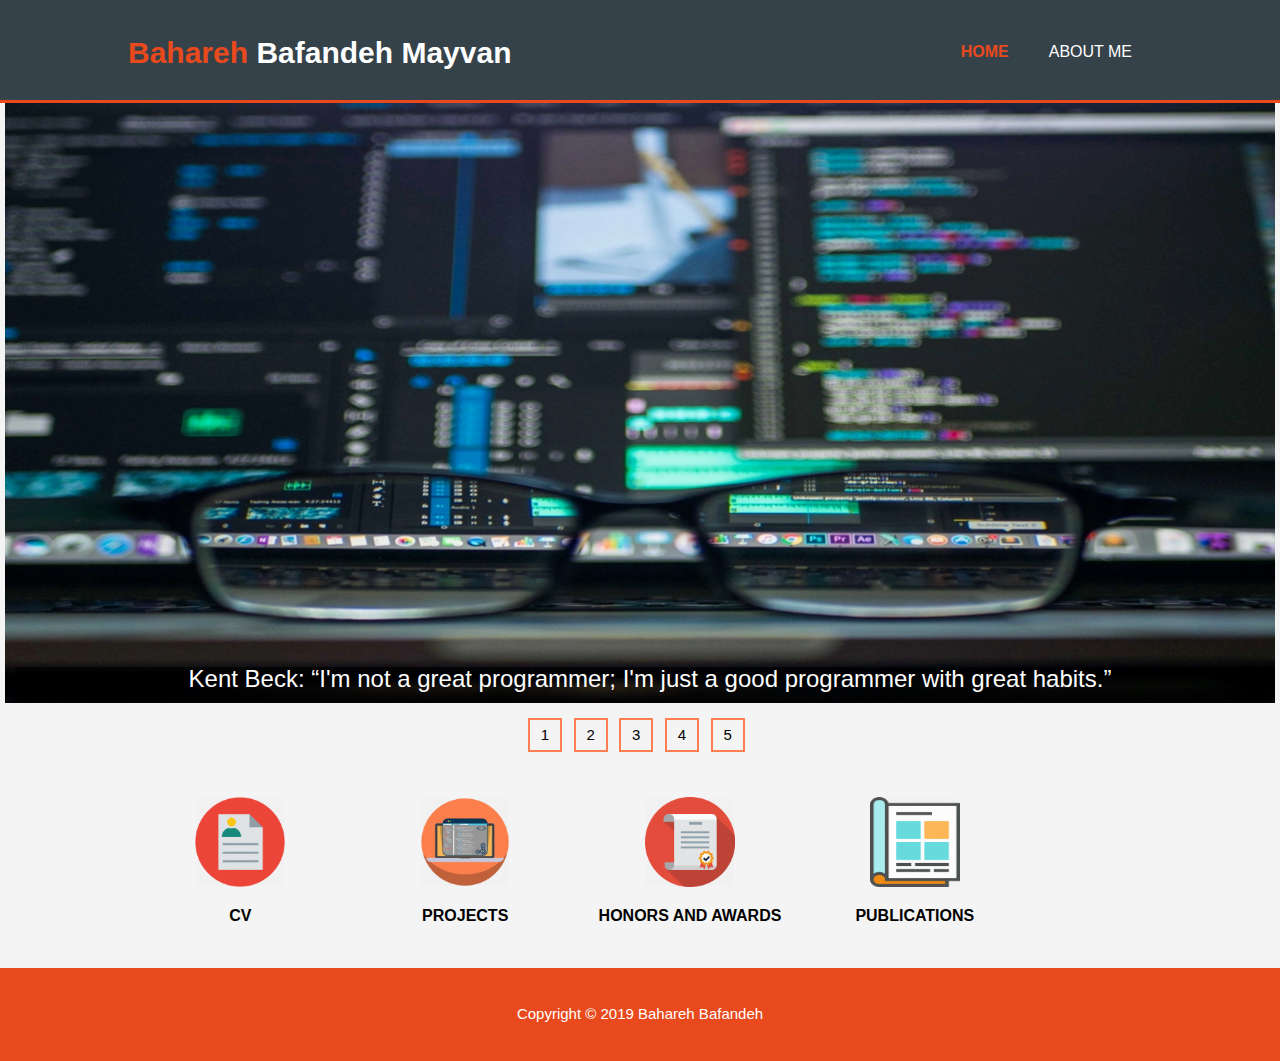
<file: index.html>
<!DOCTYPE html>
<html>
    <head>
        <meta charset="utf-8">
        <!--Make the page responsive -->
        <meta name="viewport" content="width=device-width">
        <!--The next three META tags are for the SEO objective -->
        <meta name="description" content="Bahareh Bafandeh Mayvan">
        <meta name="keywords" content="bahareh bafandeh, personal website, web design">
        <meta name="author" content="Bahareh Bafandeh">
        <title>Bahareh Bafandeh Mayvan | Welcome</title>
        <link rel="stylesheet" href="./css/style.css">
        <script src="main.js"></script>
    </head>
    <body>
        <header>
            <!--To keep the header content in the middle and avoid sticking to borders-->
            <!--The difference between "class" and "id" is that unlike "class", "id" is usually used for unique purposes such as "showcase"-->
            <div class="container">
                <div id="branding">
                    <h1><span class="highlight">Bahareh</span> Bafandeh Mayvan</h1>
                </div>
                <!--"nav" tag is strictly for HTML5 -->
                <nav>
                    <!--"ul" tag is for unordered list -->
                    <ul>
                        <!--"a" tag is for the link -->
                        <li class="current"> <a href="index.html"> Home</a></li>
                        <li> <a href="about.html"> About Me</a></li>
                       <!-- <li> <a href="projects.html"> Projects</a></li>-->
                    </ul>
                </nav>
            </div>
        </header>
        <!--For the showcase! -->
        <section id="showcase">
            <div id="slider">
	           <div id="slider-wrapper">
		          <div class="slide">
			         <img src="./img/program1.png" alt="" />
			         <p class="caption">
                         Kent Beck: “I'm not a great programmer; I'm just a good programmer with great habits.”
                    </p>
		          </div>
		          <div class="slide">
			         <img src="./img/program2.png" alt="" />
			         <p class="caption">
                         Larry Niven: “That's the thing about people who think they hate computers. What they really hate is lousy programmers.” </p>
		          </div>
		          <div class="slide">
			         <img src="./img/program3.png" alt="" />
			         <p class="caption">
                         John Woods: “Always code as if the guy who ends up maintaining your code will be a violent psychopath who knows where you live”</p>
		          </div>
		          <div class="slide">
			         <img src="./img/program4.png" alt="" />
			         <p class="caption">
                        Martin Fowler: “Any fool can write code that a computer can understand. Good programmers write code that humans can understand.”  
                     </p>
		          </div>
		          <div class="slide">
			         <img src="./img/program5.png" alt="" />
			         <p class="caption">
                        Robert C. Martin: “Truth can only be found in one place: the code.”
                     </p>
		          </div>
	           </div>
	           <div id="slider-nav">
		          <a href="#" data-slide="0">1</a>
		          <a href="#" data-slide="1">2</a>
		          <a href="#" data-slide="2">3</a>
		          <a href="#" data-slide="3">4</a>
		          <a href="#" data-slide="4">5</a>
	           </div>
            </div>	
        </section>         
        <section id="boxes">
            <div class="container">
                <div class="box">
                    <a href="./Docs/CV-Bahareh.pdf"><img src="./img/icon1_1.png" ></a>
                    <h3><a href="./Docs/CV-Bahareh.pdf" download="bafandeh_CV"> CV</a></h3>
                    <!--<p>Cras id aliquam nunc. Mauris justo nunc, mattis ut semper ac, tristique non erat</p>-->
                </div>
                <div class="box">
                    <a href="project.html"><img src="./img/icon2.png"></a>
                    <h3><a href="project.html"> Projects</a></h3>
                </div>
                <div class="box">
                    <a href="honors.html"><img src="./img/honors.png"></a>
                    <h3><a href="honors.html"> Honors and awards</a></h3>
                </div>

                <div class="box">
                    <a href="publications.html"><img src="./img/icon4.png"></a>
                    <h3><a href="publications.html"> Publications</a></h3>
                </div>
            </div>
        </section>
        <footer>
            <p>Copyright &copy; 2019 Bahareh Bafandeh</p>
        </footer>
    </body>
</html>
</file>
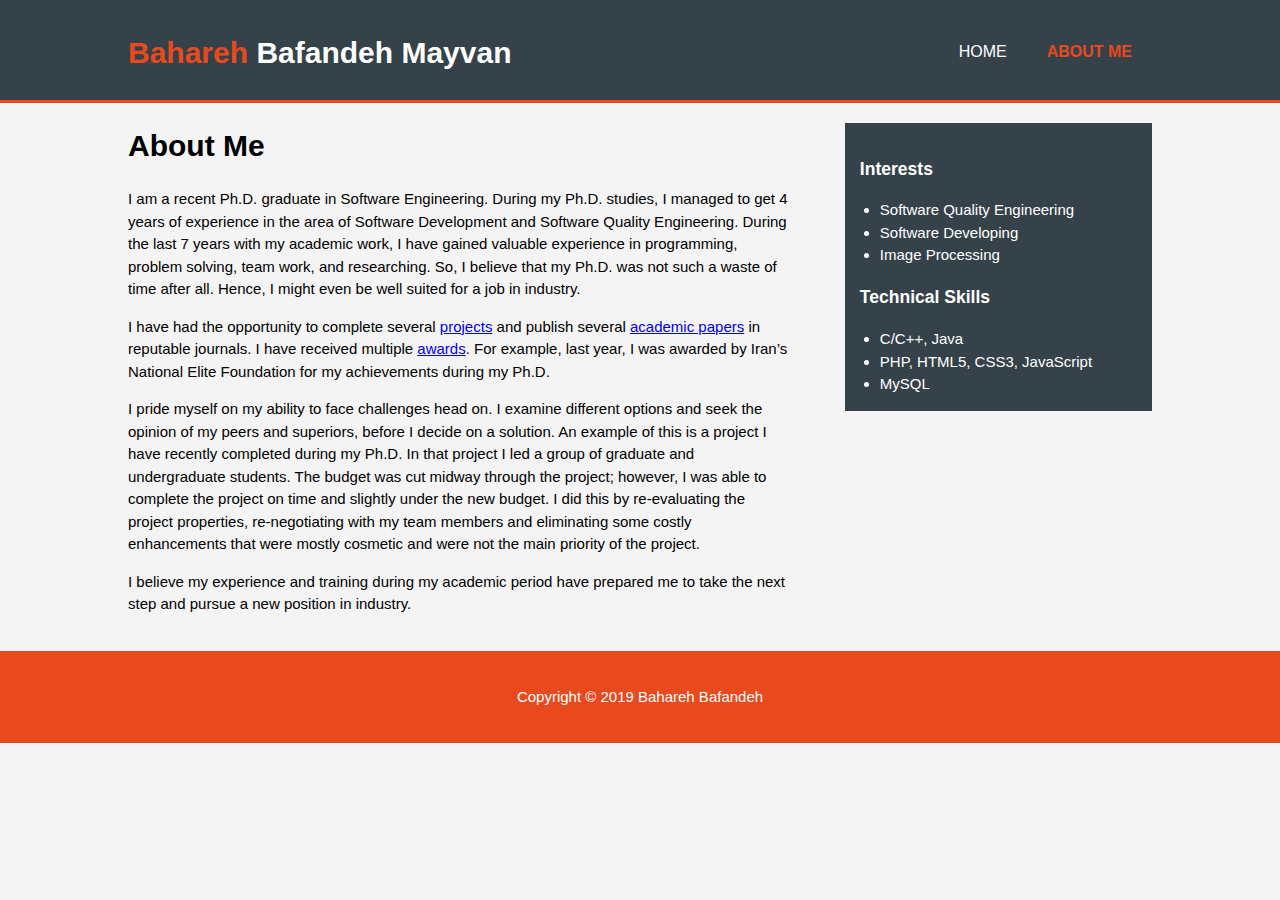
<file: about.html>
<!DOCTYPE html>
<html>
    <head>
        <meta charset="utf-8">
        <!--Make the page responsive -->
        <meta name="viewport" content="width=device-width">
        <!--The next three META tags are for the SEO objective -->
        <meta name="description" content="Bahareh Bafandeh Mayvan">
        <meta name="keywords" content="bahareh bafandeh, personal website, web design">
        <meta name="author" content="Bahareh Bafandeh">
        <title>Bahareh Bafandeh Mayvan | About Me</title>
        <link rel="stylesheet" href="./css/style.css">
        <script src="main.js"></script>
    </head>
    <body>
        <header>
            <div class="container">
                <div id="branding">
                    <h1><span class="highlight">Bahareh</span> Bafandeh Mayvan</h1>
                </div>
                <!--"nav" tag is strictly for HTML5 -->
                <nav>
                    <!--"ul" tag is for unordered list -->
                    <ul>
                        <!--"a" tag is for the link -->
                        <li> <a href="index.html"> Home</a></li>
                        <li class="current"> <a href="about.html"> About Me</a></li>
                       <!-- <li> <a href="projects.html"> Projects</a></li>-->
                    </ul>
                </nav>
            </div>
        </header>
        <section id="main">
            <div class="container">
                <!--HTML5 semantic tag -->
                <article id="main-col">
                    <h1 class="page-title">About Me</h1>
                    <p>
                        I am a recent Ph.D. graduate in Software Engineering. During my Ph.D. studies, I managed to get 4 years of experience in the area of Software Development and Software Quality Engineering. During the last 7 years with my academic work, I have gained valuable experience in programming, problem solving, team work, and researching. So, I believe that my Ph.D. was not such a waste of time after all. Hence, I might even be well suited for a job in industry.
                    </p>
                    <p>
                        I have had the opportunity to complete several <a href="project.html">projects</a> and publish several <a href="publications.html">academic papers</a> in reputable journals. I have received multiple <a href="honors.html">awards</a>. For example, last year, I was awarded by Iran’s National Elite Foundation for my achievements during my Ph.D.
                    </p>
                    <p>
                        I pride myself on my ability to face challenges head on. I examine different options and seek the opinion of my peers and superiors, before I decide on a solution. An example of this is a project I have recently completed during my Ph.D. In that project I led a group of graduate and undergraduate students. The budget was cut midway through the project; however, I was able to complete the project on time and slightly under the new budget. I did this by re-evaluating the project properties, re-negotiating with my team members and eliminating some costly enhancements that were mostly cosmetic and were not the main priority of the project.
                    </p>
                    <p>
                        I believe my experience and training during my academic period have prepared me to take the next step and pursue a new position in industry. 
                    </p>
                </article> 
                <!--HTML5 semantic tag -->
                <aside id="sidebar">
                    <div class="dark">
                    <h3>Interests</h3>
                        <ul>
                            <li>Software Quality Engineering</li>
                            <li>Software Developing</li>
                            <li>Image Processing</li>
                        </ul>
                    <h3>Technical Skills</h3>
                        <ul>
                            <li>C/C++, Java</li>
                            <li>PHP, HTML5, CSS3, JavaScript</li>
                            <li>MySQL</li>
                        </ul>
                    </div>
                </aside>
            </div>
        </section>
        <footer>
            <p>Copyright &copy; 2019 Bahareh Bafandeh</p>
        </footer>
    </body>
</html>
</file>
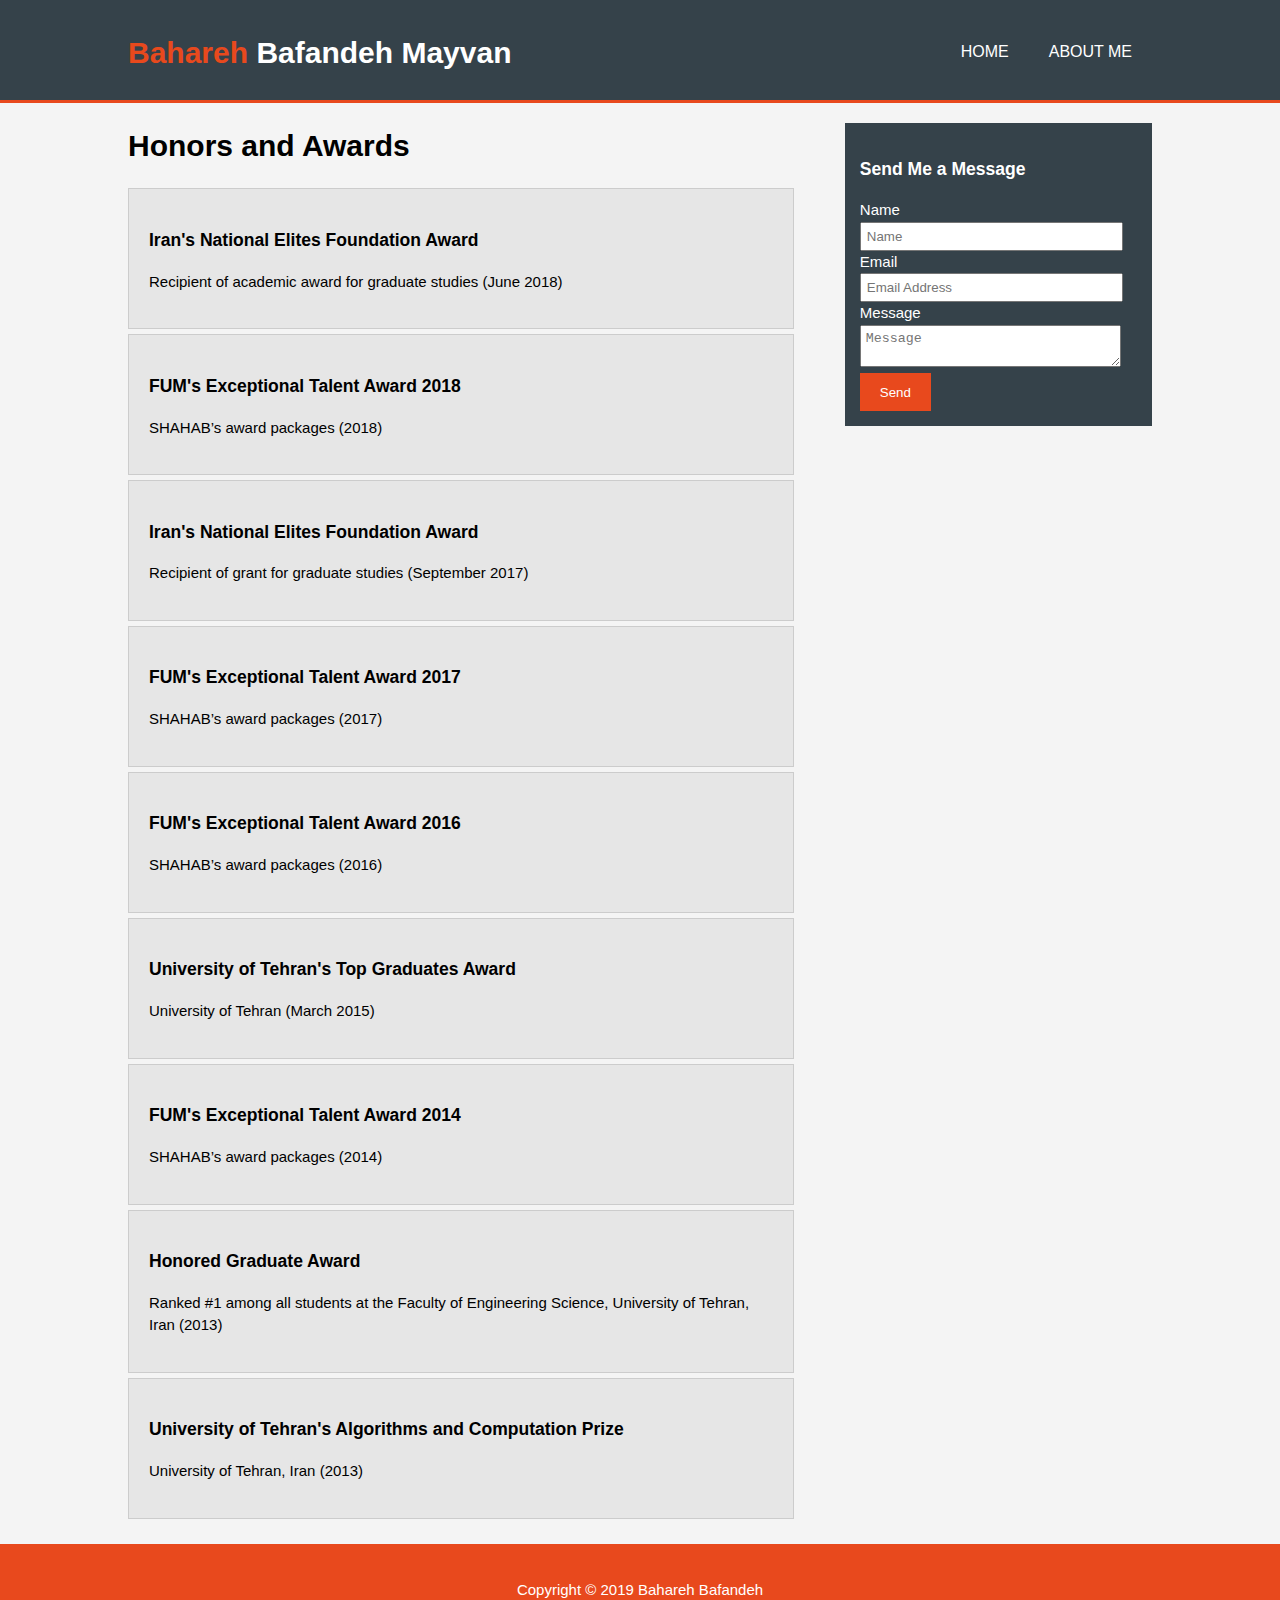
<file: honors.html>
<!DOCTYPE html>
<html>
    <head>
        <meta charset="utf-8">
        <!--Make the page responsive -->
        <meta name="viewport" content="width=device-width">
        <!--The next three META tags are for the SEO objective -->
        <meta name="description" content="Bahareh Bafandeh Mayvan">
        <meta name="keywords" content="bahareh bafandeh, personal website, web design">
        <meta name="author" content="Bahareh Bafandeh">
        <title>Bahareh Bafandeh Mayvan | Honors</title>
        <link rel="stylesheet" href="./css/style.css">
        <script src="main.js"></script>
    </head>
    <body>
        <header>
            <div class="container">
                <div id="branding">
                    <h1><span class="highlight">Bahareh</span> Bafandeh Mayvan</h1>
                </div>
                <!--"nav" tag is strictly for HTML5 -->
                <nav>
                    <!--"ul" tag is for unordered list -->
                    <ul>
                        <!--"a" tag is for the link -->
                        <li> <a href="index.html"> Home</a></li>
                        <li> <a href="about.html"> About Me</a></li>
                       <!-- <li> <a href="projects.html"> Projects</a></li>-->
                    </ul>
                </nav>
            </div>
        </header>
        <section id="main">
            <div class="container">
                <!--HTML5 semantic tag -->
                <article id="main-col">
                    <h1 class="page-title">Honors and Awards</h1>
                    <ul id="projects">
                        <li>
                            <h3>Iran's National Elites Foundation Award</h3>
                            <p>
                                Recipient of academic award for graduate studies (June 2018)
                            </p>
                        </li>
                        <li>
                            <h3>FUM's Exceptional Talent Award 2018</h3>
                            <p>
                                SHAHAB’s award packages (2018)
                            </p>
                        </li>
                        <li>
                            <h3>Iran's National Elites Foundation Award</h3>
                            <p>
                                Recipient of grant for graduate studies (September 2017)
                            </p>
                        </li>
                        <li>
                            <h3>FUM's Exceptional Talent Award 2017</h3>
                            <p>
                                SHAHAB’s award packages (2017)
                            </p>
                        </li>
                        <li>
                            <h3>FUM's Exceptional Talent Award 2016</h3>
                            <p>
                                SHAHAB’s award packages (2016)
                            </p>
                        </li>
                        <li>
                            <h3>University of Tehran's Top Graduates Award</h3>
                            <p>
                                University of Tehran (March 2015)
                            </p>
                        </li>
                        <li>
                            <h3>FUM's Exceptional Talent Award 2014</h3>
                            <p>
                                SHAHAB’s award packages (2014)
                            </p>
                        </li>
                        <li>
                            <h3>Honored Graduate Award</h3>
                            <p>
                                Ranked #1 among all students at the Faculty of Engineering Science, University of Tehran, Iran (2013)
                            </p>
                        </li>
                        <li>
                            <h3>University of Tehran's Algorithms and Computation Prize</h3>
                            <p>
                                University of Tehran, Iran (2013)
                            </p>
                        </li>
                    </ul>
                </article> 
                <!--HTML5 semantic tag -->
                <aside id="sidebar">
                    <div class="dark">
                    <h3>Send Me a Message</h3>
                        <form onsubmit="return Validate()" name="vform" class="quote">
                            <div id="username_div">
                                <label>Name</label><br>
                                <input type="text" name="username" placeholder="Name">
                                <div id="name_error"></div>
                            </div>
                            <div id="email_div">
                                <label>Email</label><br>
                                <input type="email" name="email" placeholder="Email Address">
                                <div id="email_error"></div>
                            </div>
                            <div id="message_div">
                                <label>Message</label><br>
                                <textarea name="message" placeholder="Message"></textarea>
                                <div id="message_error"></div>
                            </div>
                            <button class="button_1" type="submit">Send</button>
                        </form>
                        <script src="validation.js">                      
                        </script>
                    </div>
                </aside>
            </div>
        </section>
        <footer>
            <p>Copyright &copy; 2019 Bahareh Bafandeh</p>
        </footer>
    </body>
</html>
</file>
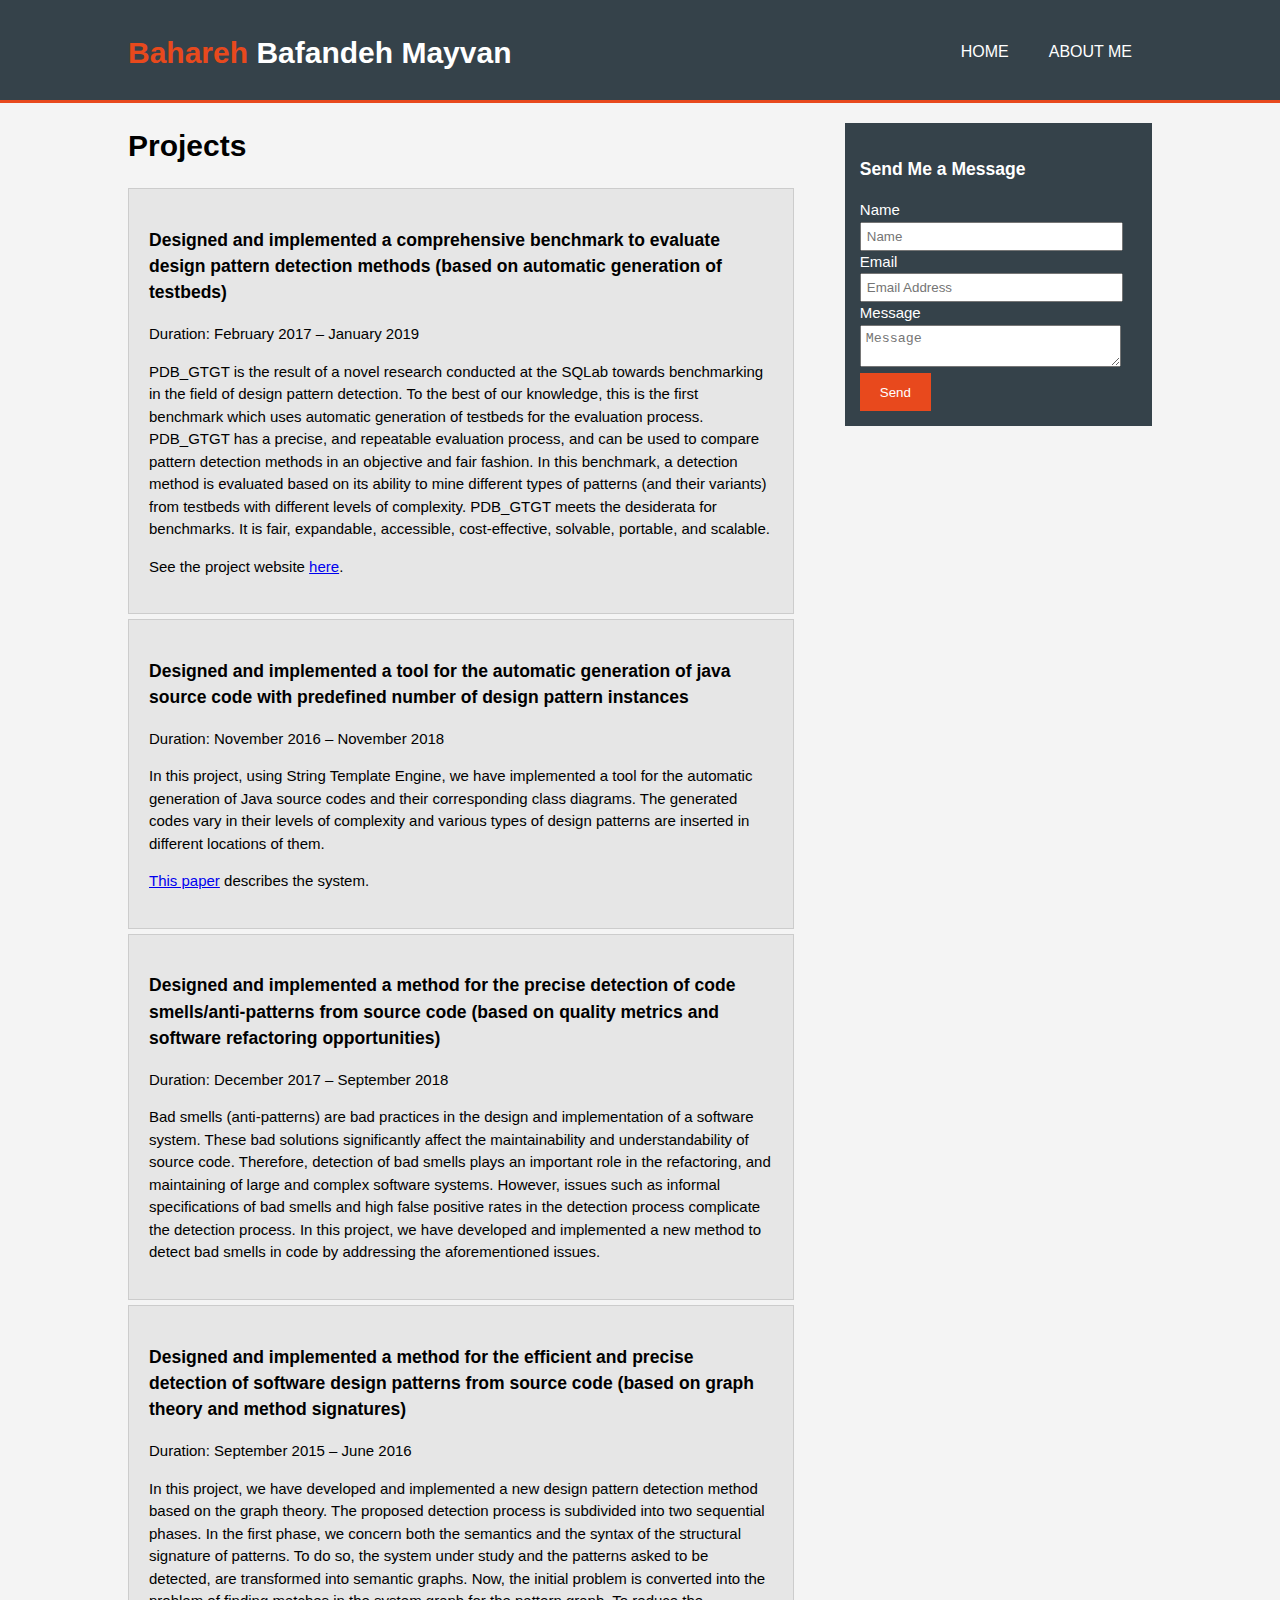
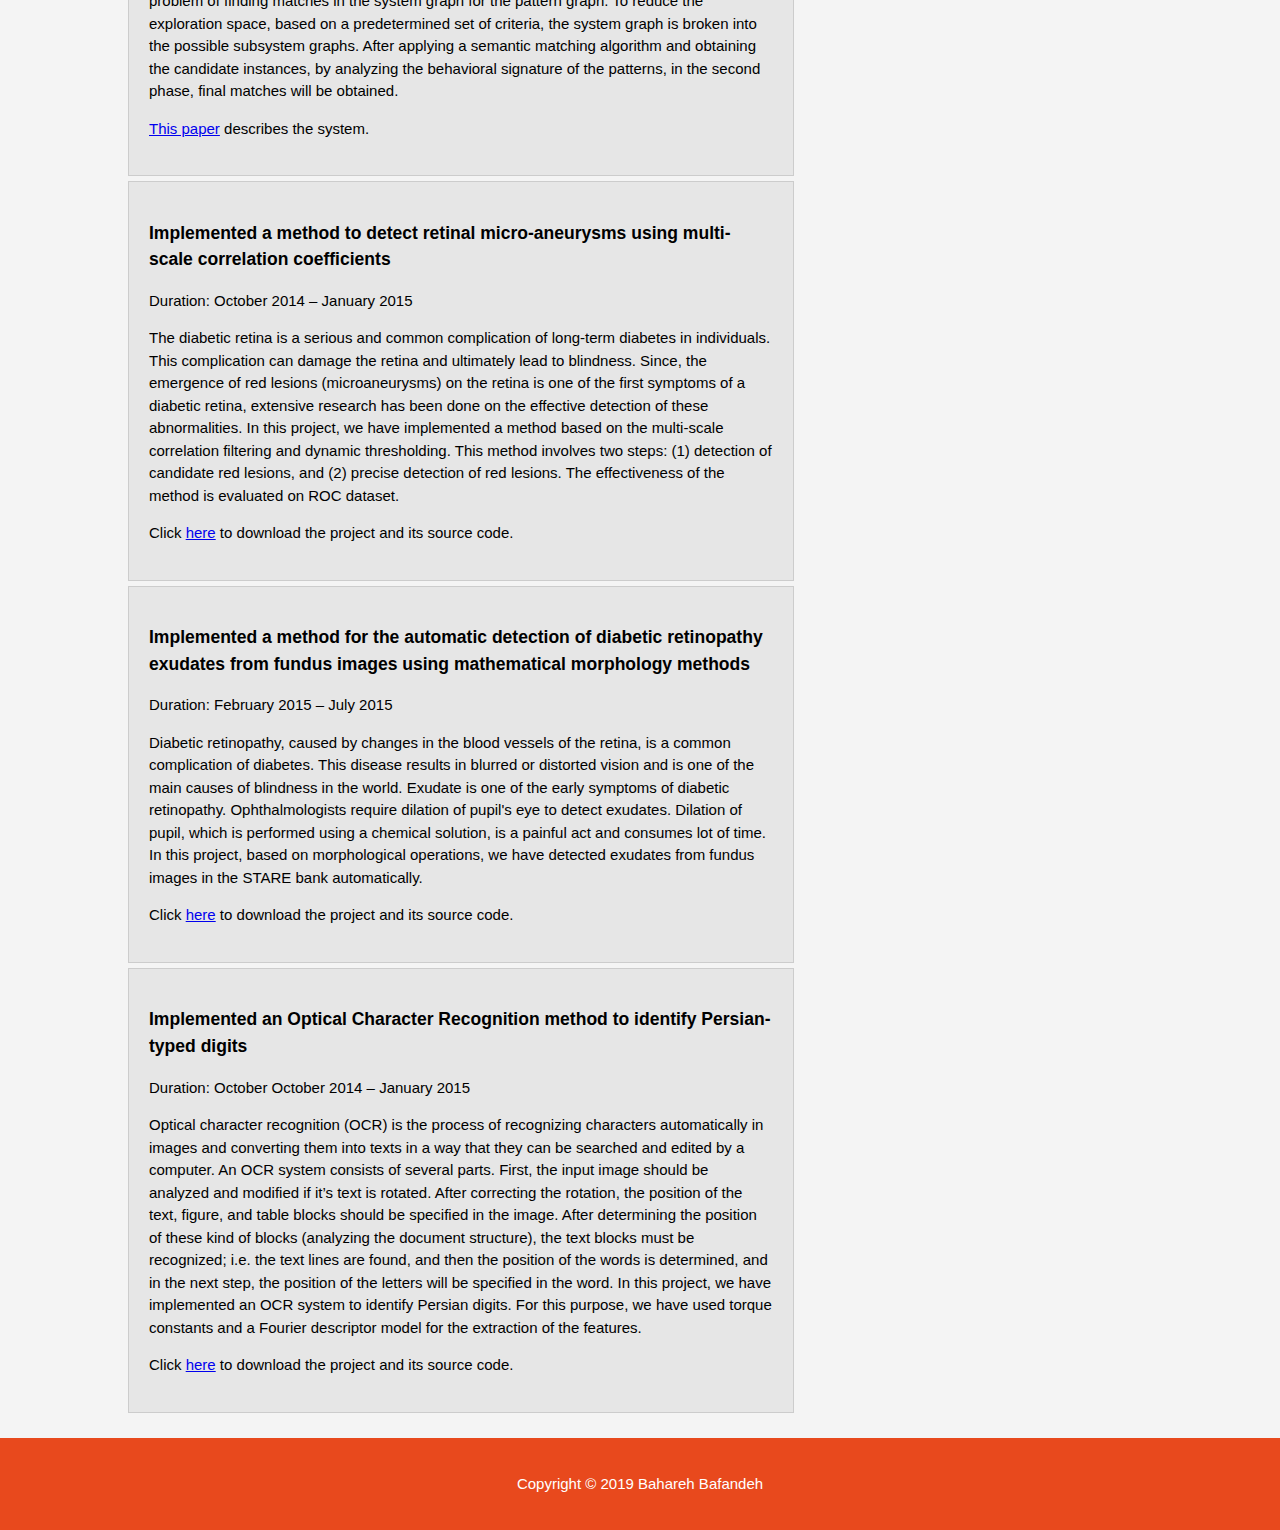
<file: project.html>
<!DOCTYPE html>
<html>
    <head>
        <meta charset="utf-8">
        <!--Make the page responsive -->
        <meta name="viewport" content="width=device-width">
        <!--The next three META tags are for the SEO objective -->
        <meta name="description" content="Bahareh Bafandeh Mayvan">
        <meta name="keywords" content="bahareh bafandeh, personal website, web design">
        <meta name="author" content="Bahareh Bafandeh">
        <title>Bahareh Bafandeh Mayvan | Projects</title>
        <link rel="stylesheet" href="./css/style.css">
        <script src="main.js"></script>
    </head>
    <body>
        <header>
            <div class="container">
                <div id="branding">
                    <h1><span class="highlight">Bahareh</span> Bafandeh Mayvan</h1>
                </div>
                <!--"nav" tag is strictly for HTML5 -->
                <nav>
                    <!--"ul" tag is for unordered list -->
                    <ul>
                        <!--"a" tag is for the link -->
                        <li> <a href="index.html"> Home</a></li>
                        <li> <a href="about.html"> About Me</a></li>
                       <!-- <li> <a href="projects.html"> Projects</a></li>-->
                    </ul>
                </nav>
            </div>
        </header>
        <section id="main">
            <div class="container">
                <!--HTML5 semantic tag -->
                <article id="main-col">
                    <h1 class="page-title">Projects</h1>
                    <ul id="projects">
                        <li>
                            <h3>Designed and implemented a comprehensive benchmark to evaluate design pattern detection methods (based on automatic generation of testbeds)</h3>
                            <p>
                                Duration: February 2017 – January 2019
                            </p>
                            <p>
                                PDB_GTGT is the result of a novel research conducted at the SQLab towards benchmarking in the field of design pattern detection. To the best of our knowledge, this is the first benchmark which uses automatic generation of testbeds for the evaluation process. PDB_GTGT has a precise, and repeatable evaluation process, and can be used to compare pattern detection methods in an objective and fair fashion. In this benchmark, a detection method is evaluated based on its ability to mine different types of patterns (and their variants) from testbeds with different levels of complexity. PDB_GTGT meets the desiderata for benchmarks. It is fair, expandable, accessible, cost-effective, solvable, portable, and scalable.
                            </p>
                            <p>
                                See the project website <a href="http://198.143.181.41/">here</a>.
                            </p>
                        </li>
                        <li>
                            <h3>Designed and implemented a tool for the automatic generation of java source code with predefined number of design pattern instances</h3>
                            <p>
                                Duration: November 2016 – November 2018
                            </p>
                            <p>
                                In this project, using String Template Engine, we have implemented a tool for the automatic generation of Java source codes and their corresponding class diagrams. The generated codes vary in their levels of complexity and various types of design patterns are inserted in different locations of them.
                            </p>
                            <p>
                                <a href="https://www.sciencedirect.com/science/article/abs/pii/S0950584919300102">This paper</a> describes the system.
                            </p>
                        </li>
                        <li>
                            <h3>Designed and implemented a method for the precise detection of code smells/anti-patterns from source code (based on quality metrics and software refactoring opportunities)</h3>
                            <p>
                                Duration: December 2017 – September 2018
                            </p>
                            <p>
                                Bad smells (anti-patterns) are bad practices in the design and implementation of a software system. These bad solutions significantly affect the maintainability and understandability of source code. Therefore, detection of bad smells plays an important role in the refactoring, and maintaining of large and complex software systems. However, issues such as informal specifications of bad smells and high false positive rates in the detection process complicate the detection process. In this project, we have developed and implemented a new method to detect bad smells in code by addressing the aforementioned issues. 
                            </p>
                        </li>
                        <li>
                            <h3>Designed and implemented a method for the efficient and precise detection of software design patterns from source code (based on graph theory and method signatures)</h3>
                            <p>
                                Duration: September 2015 – June 2016
                            </p>
                            <p>
                                In this project, we have developed and implemented a new design pattern detection method based on the graph theory. The proposed detection process is subdivided into two sequential phases. In the first phase, we concern both the semantics and the syntax of the structural signature of patterns. To do so, the system under study and the patterns asked to be detected, are transformed into semantic graphs. Now, the initial problem is converted into the problem of finding matches in the system graph for the pattern graph. To reduce the exploration space, based on a predetermined set of criteria, the system graph is broken into the possible subsystem graphs. After applying a semantic matching algorithm and obtaining the candidate instances, by analyzing the behavioral signature of the patterns, in the second phase, final matches will be obtained.
                            </p>
                            <p>
                                <a href="https://www.sciencedirect.com/science/article/abs/pii/S0950705117300084">This paper</a> describes the system.
                            </p>
                        </li>
                        <li>
                            <h3>Implemented a method to detect retinal micro-aneurysms using multi-scale correlation coefficients</h3>
                            <p>
                                Duration: October 2014 – January 2015
                            </p>
                            <p>
                                The diabetic retina is a serious and common complication of long-term diabetes in individuals. This complication can damage the retina and ultimately lead to blindness. Since, the emergence of red lesions (microaneurysms) on the retina is one of the first symptoms of a diabetic retina, extensive research has been done on the effective detection of these abnormalities. In this project, we have implemented a method based on the multi-scale correlation filtering and dynamic thresholding. This method involves two steps: (1) detection of candidate red lesions, and (2) precise detection of red lesions. The effectiveness of the method is evaluated on ROC dataset. 
                            </p>
                            <p>
                                Click <a href="./Docs/detect_retinal_micro_aneurysms.pdf" download="bafandeh_Proj4">here</a> to download the project and its source code.
                            </p>
                        </li>
                        <li>
                            <h3>Implemented a method for the automatic detection of diabetic retinopathy exudates from fundus images using mathematical morphology methods</h3>
                            <p>
                                Duration: February 2015 – July 2015
                            </p>
                            <p>
                                Diabetic retinopathy, caused by changes in the blood vessels of the retina, is a common complication of diabetes. This disease results in blurred or distorted vision and is one of the main causes of blindness in the world. Exudate is one of the early symptoms of diabetic retinopathy. Ophthalmologists require dilation of pupil's eye to detect exudates. Dilation of pupil, which is performed using a chemical solution, is a painful act and consumes lot of time. In this project, based on morphological operations, we have detected exudates from fundus images in the STARE bank automatically. 
                            </p>
                            <p>
                                Click <a href="./Docs/morphology.pdf" download="bafandeh_Proj5">here</a> to download the project and its source code.
                            </p>
                        </li>
                        <li>
                            <h3>Implemented an Optical Character Recognition method to identify Persian-typed digits</h3>
                            <p>
                                Duration: October October 2014 – January 2015
                            </p>
                            <p>
                                Optical character recognition (OCR) is the process of recognizing characters automatically in images and converting them into texts in a way that they can be searched and edited by a computer. An OCR system consists of several parts. First, the input image should be analyzed and modified if it’s text is rotated. After correcting the rotation, the position of the text, figure, and table blocks should be specified in the image. After determining the position of these kind of blocks (analyzing the document structure), the text blocks must be recognized; i.e. the text lines are found, and then the position of the words is determined, and in the next step, the position of the letters will be specified in the word. In this project, we have implemented an OCR system to identify Persian digits. For this purpose, we have used torque constants and a Fourier descriptor model for the extraction of the features. 
                            </p>
                            <p>
                                Click <a href="./Docs/OCR.pdf" download="bafandeh_Proj7">here</a> to download the project and its source code.
                            </p>
                        </li>

                    </ul>
                </article> 
                <!--HTML5 semantic tag -->
                <aside id="sidebar">
                    <div class="dark">
                    <h3>Send Me a Message</h3>
                        <form onsubmit="return Validate()" name="vform" class="quote">
                            <div id="username_div">
                                <label>Name</label><br>
                                <input type="text" name="username" placeholder="Name">
                                <div id="name_error"></div>
                            </div>
                            <div id="email_div">
                                <label>Email</label><br>
                                <input type="email" name="email" placeholder="Email Address">
                                <div id="email_error"></div>
                            </div>
                            <div id="message_div">
                                <label>Message</label><br>
                                <textarea name="message" placeholder="Message"></textarea>
                                <div id="message_error"></div>
                            </div>
                            <button class="button_1" type="submit">Send</button>
                        </form>
                        <script src="validation.js">                      
                        </script>
                    </div>
                </aside>
            </div>
        </section>
        <footer>
            <p>Copyright &copy; 2019 Bahareh Bafandeh</p>
        </footer>
    </body>
</html>
</file>
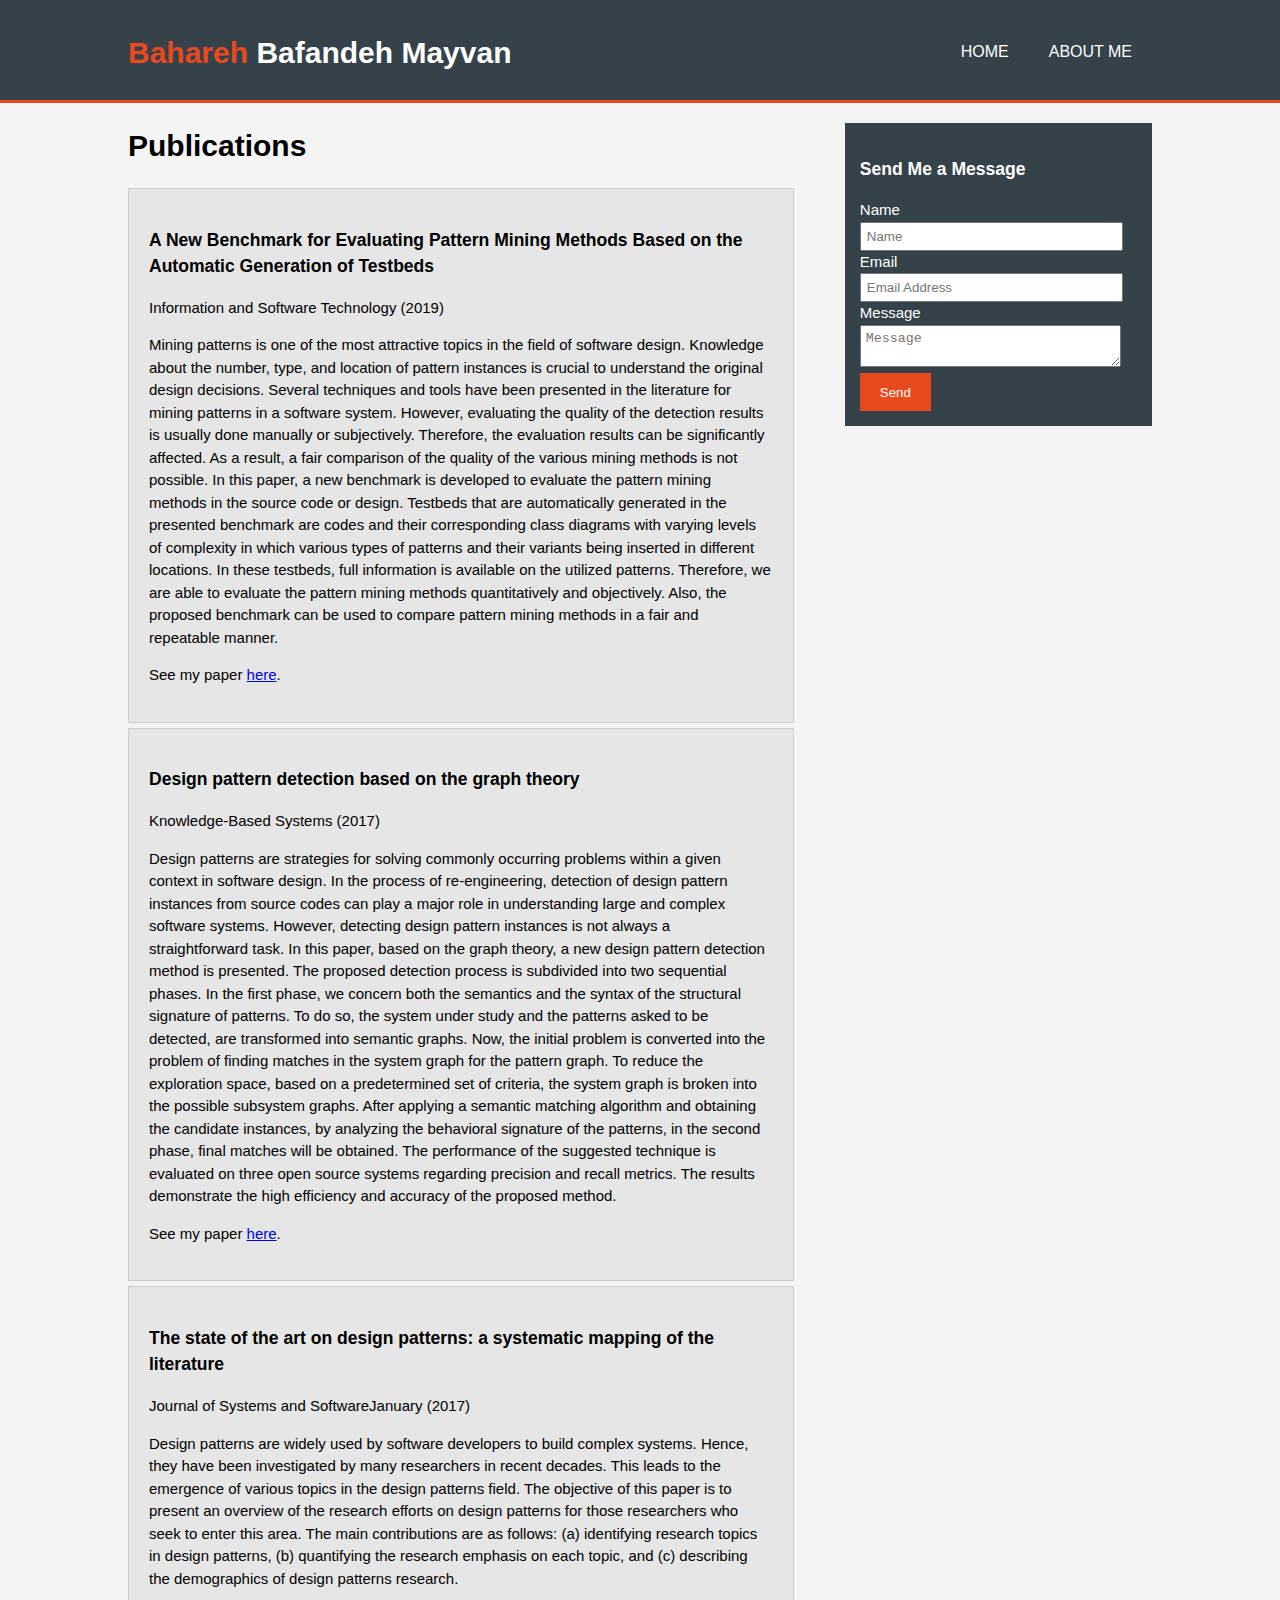
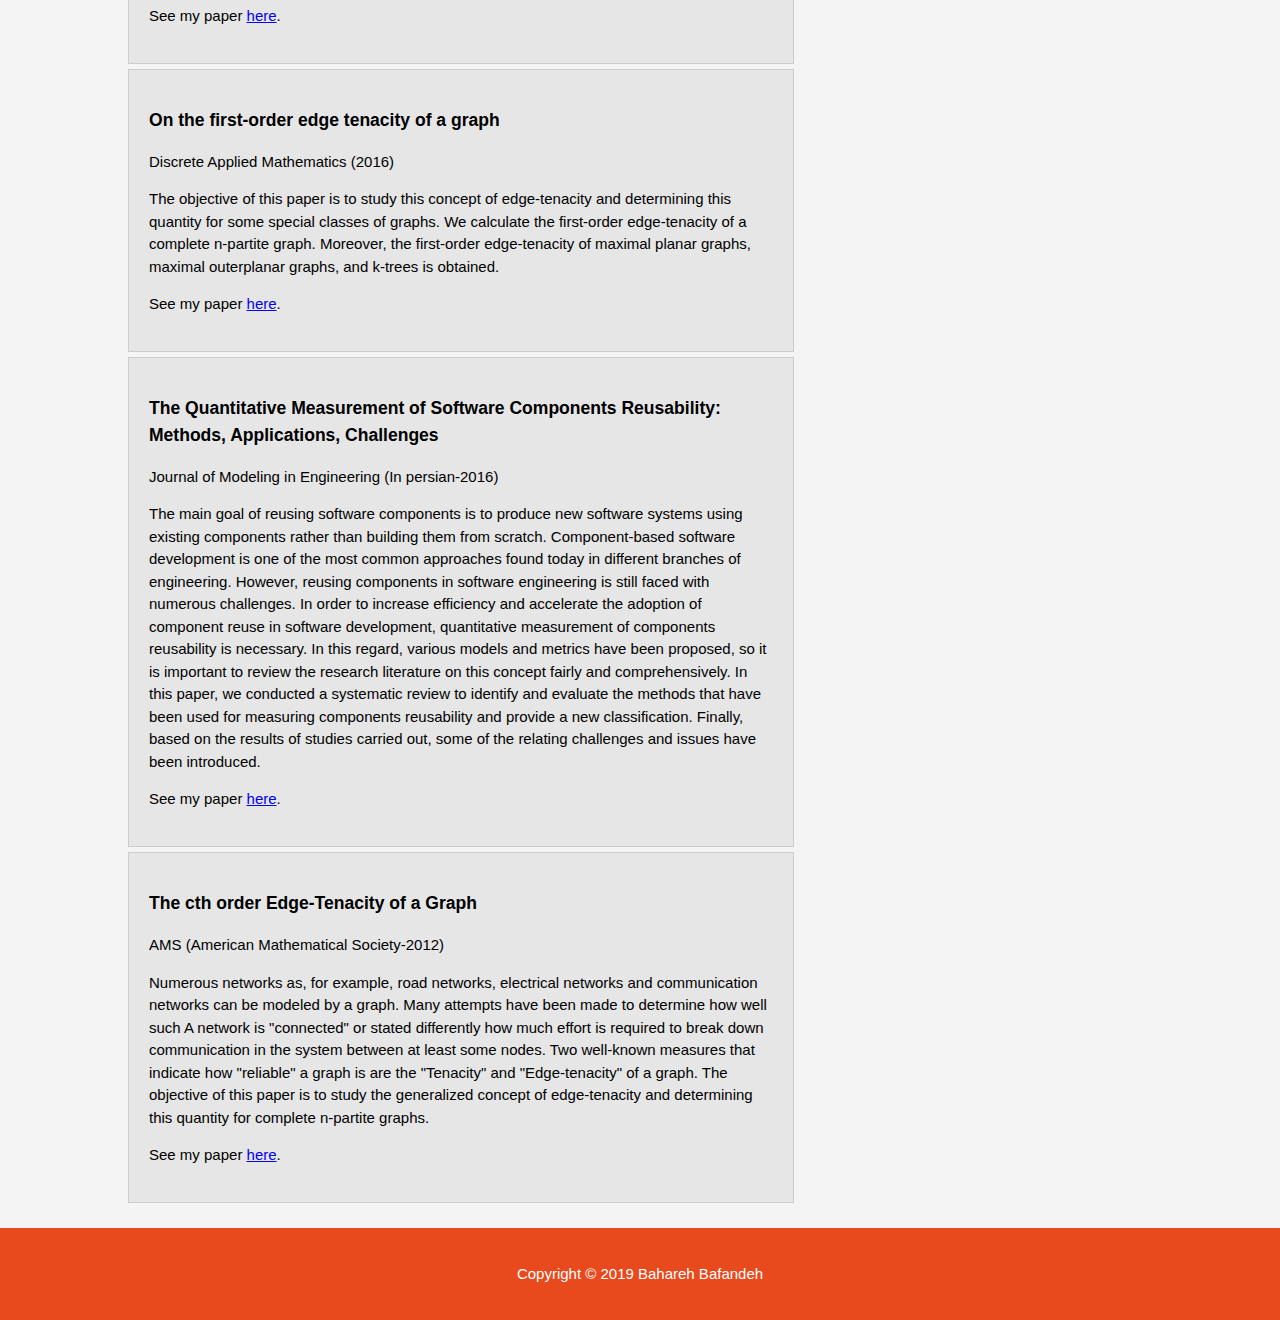
<file: publications.html>
<!DOCTYPE html>
<html>
    <head>
        <meta charset="utf-8">
        <!--Make the page responsive -->
        <meta name="viewport" content="width=device-width">
        <!--The next three META tags are for the SEO objective -->
        <meta name="description" content="Bahareh Bafandeh Mayvan">
        <meta name="keywords" content="bahareh bafandeh, personal website, web design">
        <meta name="author" content="Bahareh Bafandeh">
        <title>Bahareh Bafandeh Mayvan | Publications</title>
        <link rel="stylesheet" href="./css/style.css">
    </head>
    <body>
        <header>
            <div class="container">
                <div id="branding">
                    <h1><span class="highlight">Bahareh</span> Bafandeh Mayvan</h1>
                </div>
                <!--"nav" tag is strictly for HTML5 -->
                <nav>
                    <!--"ul" tag is for unordered list -->
                    <ul>
                        <!--"a" tag is for the link -->
                        <li> <a href="index.html"> Home</a></li>
                        <li> <a href="about.html"> About Me</a></li>
                       <!-- <li> <a href="projects.html"> Projects</a></li>-->
                    </ul>
                </nav>
            </div>
        </header>
        <section id="main">
            <div class="container">
                <!--HTML5 semantic tag -->
                <article id="main-col">
                    <h1 class="page-title">Publications</h1>
                    <ul id="projects">
                        <li>
                            <h3>A New Benchmark for Evaluating Pattern Mining Methods Based on the Automatic Generation of Testbeds</h3>
                            <p>
                                Information and Software Technology (2019)
                            </p>
                            <p>
                                Mining patterns is one of the most attractive topics in the field of software design. Knowledge about the number, type, and location of pattern instances is crucial to understand the original design decisions. Several techniques and tools have been presented in the literature for mining patterns in a software system. However, evaluating the quality of the detection results is usually done manually or subjectively. Therefore, the evaluation results can be significantly affected. As a result, a fair comparison of the quality of the various mining methods is not possible. In this paper, a new benchmark is developed to evaluate the pattern mining methods in the source code or design. Testbeds that are automatically generated in the presented benchmark are codes and their corresponding class diagrams with varying levels of complexity in which various types of patterns and their variants being inserted in different locations. In these testbeds, full information is available on the utilized patterns. Therefore, we are able to evaluate the pattern mining methods quantitatively and objectively. Also, the proposed benchmark can be used to compare pattern mining methods in a fair and repeatable manner. 
                            </p>
                            <p>
                                See my paper <a href="https://www.sciencedirect.com/science/article/abs/pii/S0950584919300102">here</a>.
                            </p>
                        </li>
                        <li>
                            <h3>Design pattern detection based on the graph theory</h3>
                            <p>
                                Knowledge-Based Systems (2017)
                            </p>
                            <p>
                                Design patterns are strategies for solving commonly occurring problems within a given context in software design. In the process of re-engineering, detection of design pattern instances from source codes can play a major role in understanding large and complex software systems. However, detecting design pattern instances is not always a straightforward task. In this paper, based on the graph theory, a new design pattern detection method is presented. The proposed detection process is subdivided into two sequential phases. In the first phase, we concern both the semantics and the syntax of the structural signature of patterns. To do so, the system under study and the patterns asked to be detected, are transformed into semantic graphs. Now, the initial problem is converted into the problem of finding matches in the system graph for the pattern graph. To reduce the exploration space, based on a predetermined set of criteria, the system graph is broken into the possible subsystem graphs. After applying a semantic matching algorithm and obtaining the candidate instances, by analyzing the behavioral signature of the patterns, in the second phase, final matches will be obtained. The performance of the suggested technique is evaluated on three open source systems regarding precision and recall metrics. The results demonstrate the high efficiency and accuracy of the proposed method.
                            </p>
                            <p>
                                See my paper <a href="https://www.sciencedirect.com/science/article/abs/pii/S0950705117300084">here</a>.
                            </p>
                        </li>
                        <li>
                            <h3>The state of the art on design patterns: a systematic mapping of the literature</h3>
                            <p>
                                Journal of Systems and SoftwareJanuary (2017)
                            </p>
                            <p>
                                Design patterns are widely used by software developers to build complex systems. Hence, they have been investigated by many researchers in recent decades. This leads to the emergence of various topics in the design patterns field. The objective of this paper is to present an overview of the research efforts on design patterns for those researchers who seek to enter this area. The main contributions are as follows: (a) identifying research topics in design patterns, (b) quantifying the research emphasis on each topic, and (c) describing the demographics of design patterns research.
                            </p>
                            <p>
                                See my paper <a href="https://www.sciencedirect.com/science/article/pii/S0164121216302321">here</a>.
                            </p>
                        </li>
                        <li>
                            <h3>On the first-order edge tenacity of a graph</h3>
                            <p>
                                Discrete Applied Mathematics (2016)
                            </p>
                            <p>
                                The objective of this paper is to study this concept of edge-tenacity and determining this quantity for some special classes of graphs. We calculate the first-order edge-tenacity of a complete n-partite graph. Moreover, the first-order edge-tenacity of maximal planar graphs, maximal outerplanar graphs, and k-trees is obtained. 
                            </p>
                            <p>
                                See my paper <a href="https://www.sciencedirect.com/science/article/pii/S0166218X15005144">here</a>.
                            </p>
                        </li>
                        <li>
                            <h3>The Quantitative Measurement of Software Components Reusability: Methods, Applications, Challenges</h3>
                            <p>
                                Journal of Modeling in Engineering (In persian-2016)
                            </p>
                            <p>
                                The main goal of reusing software components is to produce new software systems using existing components rather than building them from scratch. Component-based software development is one of the most common approaches found today in different branches of engineering. However, reusing components in software engineering is still faced with numerous challenges. In order to increase efficiency and accelerate the adoption of component reuse in software development, quantitative measurement of components reusability is necessary. In this regard, various models and metrics have been proposed, so it is important to review the research literature on this concept fairly and comprehensively. In this paper, we conducted a systematic review to identify and evaluate the methods that have been used for measuring components reusability and provide a new classification. Finally, based on the results of studies carried out, some of the relating challenges and issues have been introduced. 
                            </p>
                            <p>
                                See my paper <a href="http://modelling.journals.semnan.ac.ir/browse.php?a_id=1578&slc_lang=en&sid=1&printcase=1&hbnr=1&hmb=1">here</a>.
                            </p>
                        </li>
                        <li>
                            <h3>The cth order Edge-Tenacity of a Graph</h3>
                            <p>
                                AMS (American Mathematical Society-2012)
                            </p>
                            <p>
                                Numerous networks as, for example, road networks, electrical networks and communication networks can be modeled by a graph. Many attempts have been made to determine how well such A network is "connected" or stated differently how much effort is required to break down communication in the system between at least some nodes. Two well-known measures that indicate how "reliable" a graph is are the "Tenacity" and "Edge-tenacity" of a graph. The objective of this paper is to study the generalized concept of edge-tenacity and determining this quantity for complete n-partite graphs. 
                            </p>
                            <p>
                                See my paper <a href="http://www.ams.org/amsmtgs/2198_abstracts/1082-05-16.pdf">here</a>.
                            </p>
                        </li>
                    </ul>

                </article> 
                <!--HTML5 semantic tag -->
                <aside id="sidebar">
                    <div class="dark">
                    <h3>Send Me a Message</h3>
                        <form action="form.php" onsubmit="return Validate()" name="vform" class="quote">
                            <div id="username_div">
                                <label>Name</label><br>
                                <input type="text" name="username" placeholder="Name">
                                <div id="name_error"></div>
                            </div>
                            <div id="email_div">
                                <label>Email</label><br>
                                <input type="email" name="email" placeholder="Email Address">
                                <div id="email_error"></div>
                            </div>
                            <div id="message_div">
                                <label>Message</label><br>
                                <textarea name="message" placeholder="Message"></textarea>
                                <div id="message_error"></div>
                            </div>
                            <button class="button_1" type="submit">Send</button>
                        </form>
                        <script src="validation.js">                      
                        </script>
                    </div>
                </aside>
            </div>
        </section>
        <footer>
            <p>Copyright &copy; 2019 Bahareh Bafandeh</p>
        </footer>
    </body>
</html>
</file>
<file: css/style.css>
body{
    /*We can use "font: 15x/1.5 Arial, Helvetica, sans-serif;" instead of the next three lines*/
    font-family: Arial, Helvetica, sans-serif;
    font-size: 15px;
    line-height: 1.5;
    padding: 0;
    margin: 0;
    background-color: #f4f4f4;
}
/*We use "." for classes and "#" for the IDs*/
.container{
    width:80%;
    margin:auto;
    overflow: hidden;
}
ul{
    margin: 0;
    padding: 0;
}
.dark{
    padding: 15px;
    background: #35424a;
    color: white;
    margin-top: 10px;
    margin-bottom: 10px;
}
.button_1 {
    height: 38px;
    background: #e8491d;
    border: 0;
    padding-left: 20px;
    padding-right: 20px;
    color: white;
}
header{
    background: #35424a;
    color: white;
    padding-top: 30px;
    /*The next line make the page responsive, so that if you change the size of the page, the position of the content will be changed*/
    min-height: 70px;
    border-bottom: #e8491d 3px solid;
}
/*For the links inside the header*/
header a{
    color:white;
    /*Remove the underline*/
    text-decoration: none;
    text-transform: uppercase;
    font-size: 16px;
}
/*For the lists inside the header*/
header li{
    float: left;
    display: inline;
    /*top right botton left*/
    padding: 0 20px 0 20px;
}
header #branding{
    float: left;
}
header #branding h1{
    margin: 0;
}
header nav{
    float: right;
    margin-top: 10px;
}
header .highlight, header .current a{
    color:#e8491d;
    font-weight: bold;
}
/*When we move the mouse over the link, make the link bold and change its color*/
header a:hover{
    color: #cccccc;
    font-weight: bold;
} 


/*Slidebar*/
/*#showcase{
  padding:20px;
  background:coral;
}*/
#slider {
	margin: 0 auto;
	width:1270px;
	overflow: hidden;
}
#slider-wrapper {
	width: 9999px;
	height: 600px;
	position: relative;
	transition: left 400ms linear;
}
.slide {
	float: left;
	width: 1270px;
	height: 600px;
	position: relative;
	overflow: hidden;
}
.slide img {
	position: absolute;
	top: 0;
	left: 0;
}
.caption {
	position: absolute;
	z-index: 100;
	bottom: -2em;
	width: 100%;
    margin-left: 10px;
	height: 2.5em;
	line-height: 1;
	text-align: center;
	background: rgba( 0, 0, 0, 0.6 );
	color: #fff;
	transition: bottom 500ms ease-in;
    font-size: 24px;
}
.caption.visible {
	bottom: 0;
}
#slider-nav {
	margin: 1em 0;
	text-align: center;
}
#slider-nav a {
	width: 2em;
	height: 2em;
	border: 2px solid coral;
	text-align: center;
	text-decoration: none;
	color: #000;
	display: inline-block;
	line-height: 2;
	margin-right: 0.5em;
}
#slider-nav a.current {
	border-color: #000;
}
/* Boxes */
#boxes{
  margin-top:20px;
}

#boxes .box{
  float:left;
  text-align: center;
  width:20%;
  padding:10px;
}

#boxes .box img{
  width:90px;
  height: 90px;
}
#boxes h3{
    font-size: 10px;
}
#boxes a{
    color:black;
    /*Remove the underline*/
    text-decoration: none;
    text-transform: uppercase;
    font-size: 16px;
}
#boxes a:hover{
    color: #cccccc;
    font-weight: bold;
}


aside#sidebar{
    float: right;
    width: 30%;
    margin-top: 10px;
}
aside#sidebar ul{
    margin-left: 20px;
}

aside#sidebar .quote input, aside#sidebar .quote textarea{
    width: 90%;
    padding: 5px;
}

article#main-col{
    float: left;
    width: 65%;
    
}
/*project*/
ul#projects li{
    list-style: none;
    padding: 20px;
    border: #cccccc solid 1px;
    margin-bottom: 5px;
    background: #e6e6e6; 
}
footer{
    padding: 20px;
    margin-top: 20px;
    color:white;
    background-color: #e8491d;
    text-align: center;
}
/*media Queries*/
@media(max-width: 768px){
    header #branding,
    header nav,
    header nav li,
    #slider{
            float: none;
            text-align: center;
            width: 100%;
        }
    #boxes .box,
    article#main-col,
    aside#sidebar{
            float: none;
            width: 100%;
        }
    header{
        padding-bottom: 20px;
    }
    
    #showcase .caption{
        float: none;
        width: 300px;
        height: 5em;
        text-align:left;
    }
    .quote button{
        display: block;
        width: 100%;
    }
    .quote input, .quote textarea{
        width: 100%;
        margin-bottom: 5px;
    }
}
</file>
